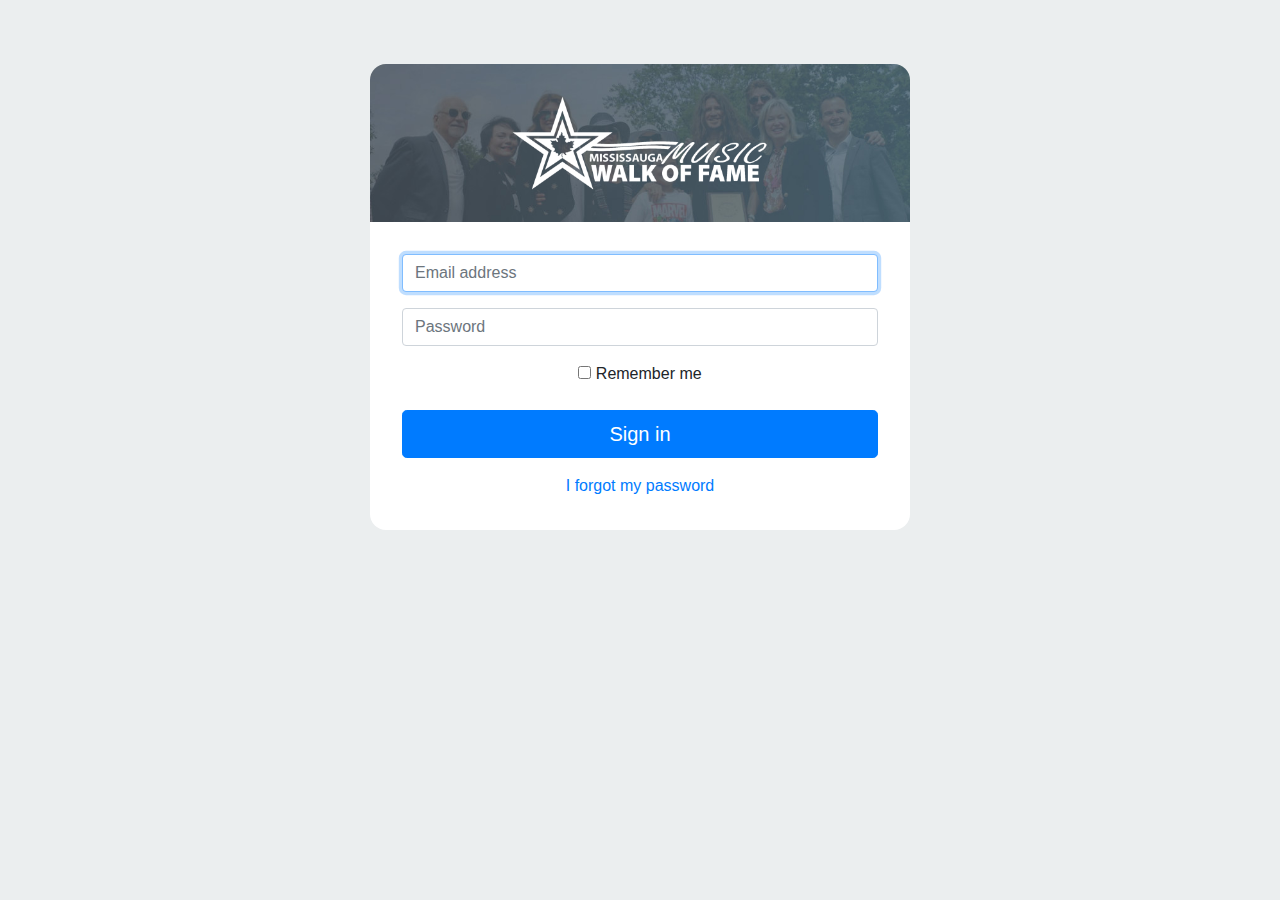
<file: index.html>
<!doctype html>
<html lang="en">
  <head>
    <meta charset="utf-8">
    <meta name="viewport" content="width=device-width, initial-scale=1, shrink-to-fit=no">
    <link rel="icon" href="/docs/4.0/assets/img/favicons/favicon.ico">
    <title>Missisauga Music Walk of Fame Dashboard Log in</title>
    <link href="css/bootstrap.min.css" rel="stylesheet">
    <link href="css/main.css" rel="stylesheet">
  </head>

  <body class="text-center">
    <div class="container">
        <div class="row justify-content-center">
            <div class="col-md-6 signin_container">
                <div class="upper">
                    <img src="res/logo.png" alt="" width="256px">

                </div>
                <div class="lower">
                    <label for="inputEmail" class="sr-only">Email address</label>
                    <input type="email" id="inputEmail" class="form-control" placeholder="Email address" required autofocus>
                    <label for="inputPassword" class="sr-only">Password</label>
                    <input type="password" id="inputPassword" class="form-control" placeholder="Password" required>
                    <div class="checkbox mb-3">
                        <label>
                        <input type="checkbox" value="remember-me"> Remember me
                        </label>
                    </div>
                    <a href="dashboard.html" class="btn btn-lg btn-primary btn-block">Sign in</a>
                    <a href="forgot.html">I forgot my password</a>
                </div>
            </div>
        </div>
    </div>
  </body>
</html>
</file>
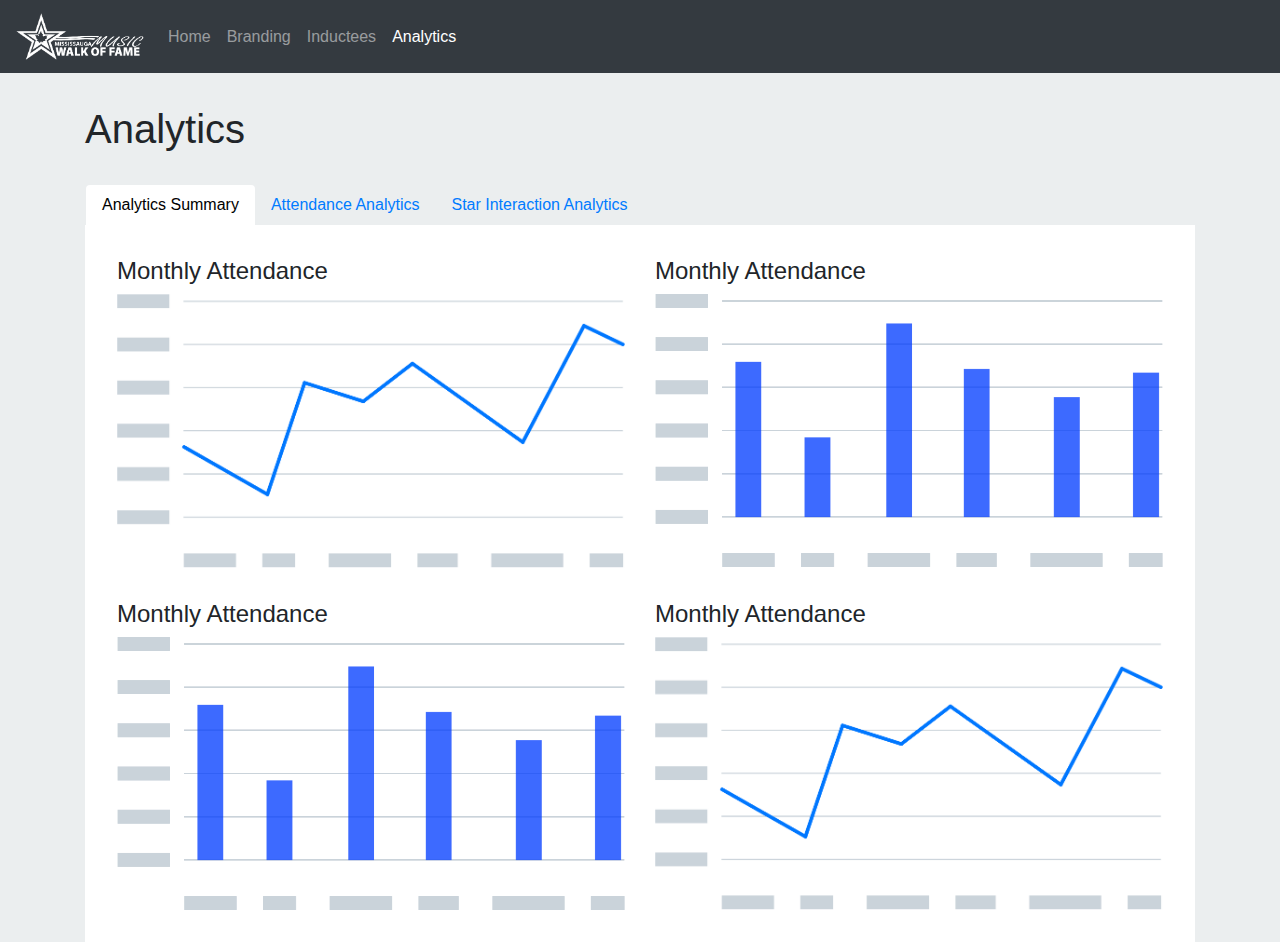
<file: analytics_1.html>
<!doctype html>
<html lang="en">
  <head>
    <meta charset="utf-8">
    <meta name="viewport" content="width=device-width, initial-scale=1, shrink-to-fit=no">
    <link rel="icon" href="/docs/4.0/assets/img/favicons/favicon.ico">
    <title>Missisauga Music Walk of Fame Dashboard Log in</title>
    <link href="css/bootstrap.min.css" rel="stylesheet">
    <link href="css/main.css" rel="stylesheet">
  </head>
<body>
    <nav class="navbar navbar-expand-lg navbar-dark bg-dark" style="margin-bottom:2rem;">
        <a class="navbar-brand" href="#"><img src="res/logo.png" width="128px"></a>
        <button class="navbar-toggler" type="button" data-toggle="collapse" data-target="#navbarNavAltMarkup" aria-controls="navbarNavAltMarkup" aria-expanded="false" aria-label="Toggle navigation">
          <span class="navbar-toggler-icon"></span>
        </button>
        <div class="collapse navbar-collapse" id="navbarNavAltMarkup">
          <div class="navbar-nav">
            <a class="nav-item nav-link" href="dashboard.html">Home <span class="sr-only">(current)</span></a>
            <a class="nav-item nav-link" href="branding.html">Branding</a>
            <a class="nav-item nav-link" href="inductee_list.html">Inductees</a>
            <a class="nav-item nav-link active" href="analytics_1.html">Analytics</a>
          </div>
        </div>
      </nav>
    <div class="container">
        <div class="row">
            <div class="col-md-12">
                <h1>Analytics</h1>
            </div>
        </div>
        <div class="row">
            <ul class="nav nav-pills">
                <li class="nav-item">
                  <a class="nav-link active" href="analytics_1.html">Analytics Summary</a>
                </li>
                <li class="nav-item">
                  <a class="nav-link" href="analytics_2.html">Attendance Analytics</a>
                </li>
                <li class="nav-item">
                  <a class="nav-link" href="analytics_3.html">Star Interaction Analytics</a>
                </li>
              </ul>
        </div>
        <div class="content_container">
            <div class="row justify-content-center">
                <div class="col-md-6">
                  <h4>Monthly Attendance</h4>
                  <img src="res/graph_01.png" width="100%"></div>
                <div class="col-md-6">
                  <h4>Monthly Attendance</h4>
                  <img src="res/graph_02.png" width="100%"></div>
            </div>
            <div class="row justify-content-center" style="margin-top:2rem;">
                <div class="col-md-6">
                  <h4>Monthly Attendance</h4>
                  <img src="res/graph_02.png" width="100%"></div>
                <div class="col-md-6">
                  <h4>Monthly Attendance</h4>
                  <img src="res/graph_01.png" width="100%"></div>
            </div>
        </div>
    </div>
      
</body>
</html>
</file>
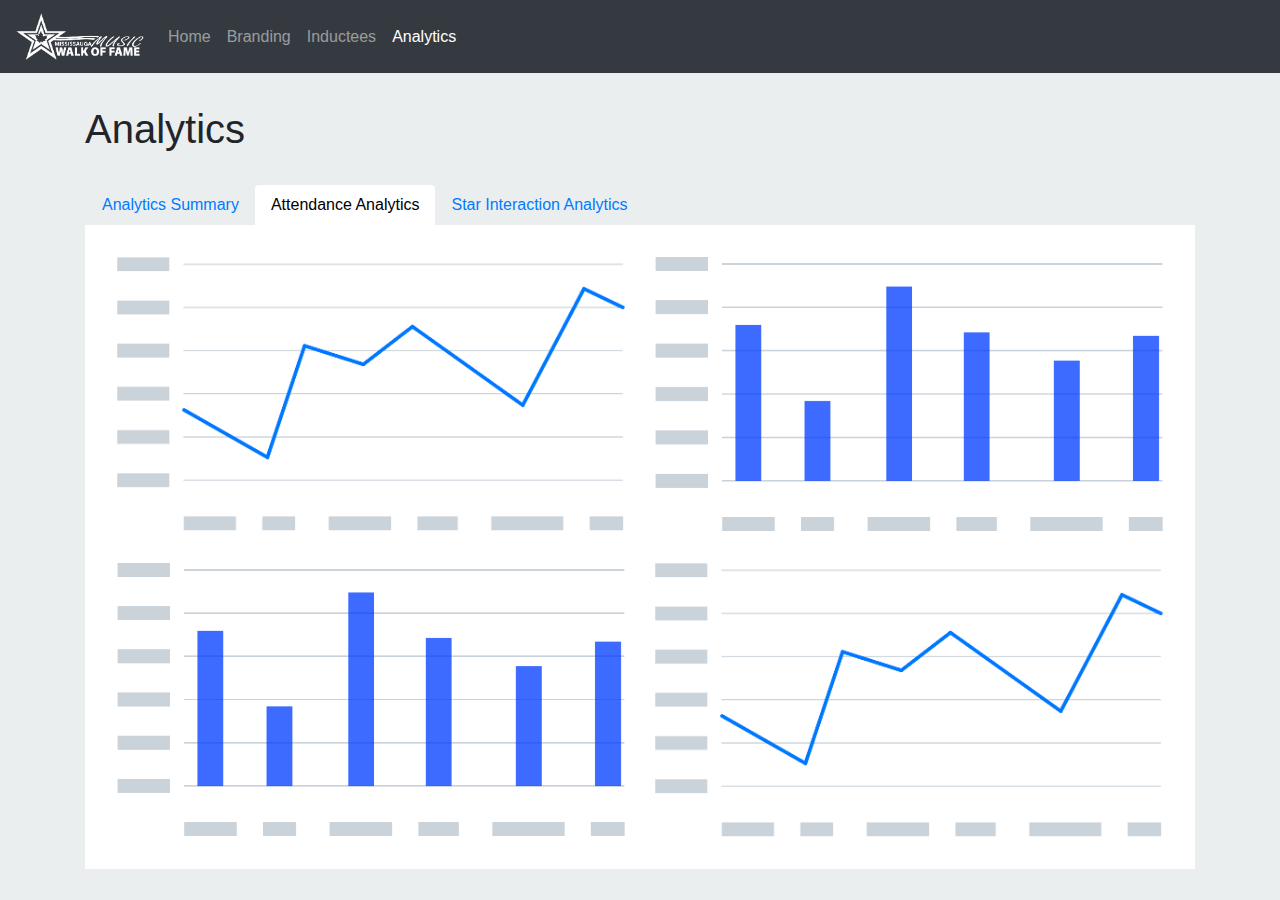
<file: analytics_2.html>
<!doctype html>
<html lang="en">
  <head>
    <meta charset="utf-8">
    <meta name="viewport" content="width=device-width, initial-scale=1, shrink-to-fit=no">
    <link rel="icon" href="/docs/4.0/assets/img/favicons/favicon.ico">
    <title>Missisauga Music Walk of Fame Dashboard Log in</title>
    <link href="css/bootstrap.min.css" rel="stylesheet">
    <link href="css/main.css" rel="stylesheet">
  </head>
<body>
    <nav class="navbar navbar-expand-lg navbar-dark bg-dark" style="margin-bottom:2rem;">
        <a class="navbar-brand" href="#"><img src="res/logo.png" width="128px"></a>
        <button class="navbar-toggler" type="button" data-toggle="collapse" data-target="#navbarNavAltMarkup" aria-controls="navbarNavAltMarkup" aria-expanded="false" aria-label="Toggle navigation">
          <span class="navbar-toggler-icon"></span>
        </button>
        <div class="collapse navbar-collapse" id="navbarNavAltMarkup">
          <div class="navbar-nav">
            <a class="nav-item nav-link" href="dashboard.html">Home <span class="sr-only">(current)</span></a>
            <a class="nav-item nav-link" href="branding.html">Branding</a>
            <a class="nav-item nav-link" href="inductees.html">Inductees</a>
            <a class="nav-item nav-link active" href="analytics_1.html">Analytics</a>
          </div>
        </div>
      </nav>
    <div class="container">
        <div class="row">
            <div class="col-md-12">
                <h1>Analytics</h1>
            </div>
        </div>
        <div class="row">
            <ul class="nav nav-pills">
                <li class="nav-item">
                  <a class="nav-link" href="analytics_1.html">Analytics Summary</a>
                </li>
                <li class="nav-item">
                  <a class="nav-link active" href="analytics_2.html">Attendance Analytics</a>
                </li>
                <li class="nav-item">
                  <a class="nav-link" href="analytics_3.html">Star Interaction Analytics</a>
                </li>
              </ul>
        </div>
        <div class="content_container">
            <div class="row justify-content-center">
                <div class="col-md-6"><img src="res/graph_01.png" width="100%"></div>
                <div class="col-md-6"><img src="res/graph_02.png" width="100%"></div>
            </div>
            <div class="row justify-content-center" style="margin-top:2rem;">
                <div class="col-md-6"><img src="res/graph_02.png" width="100%"></div>
                <div class="col-md-6"><img src="res/graph_01.png" width="100%"></div>
            </div>
        </div>
    </div>
      
</body>
</html>
</file>
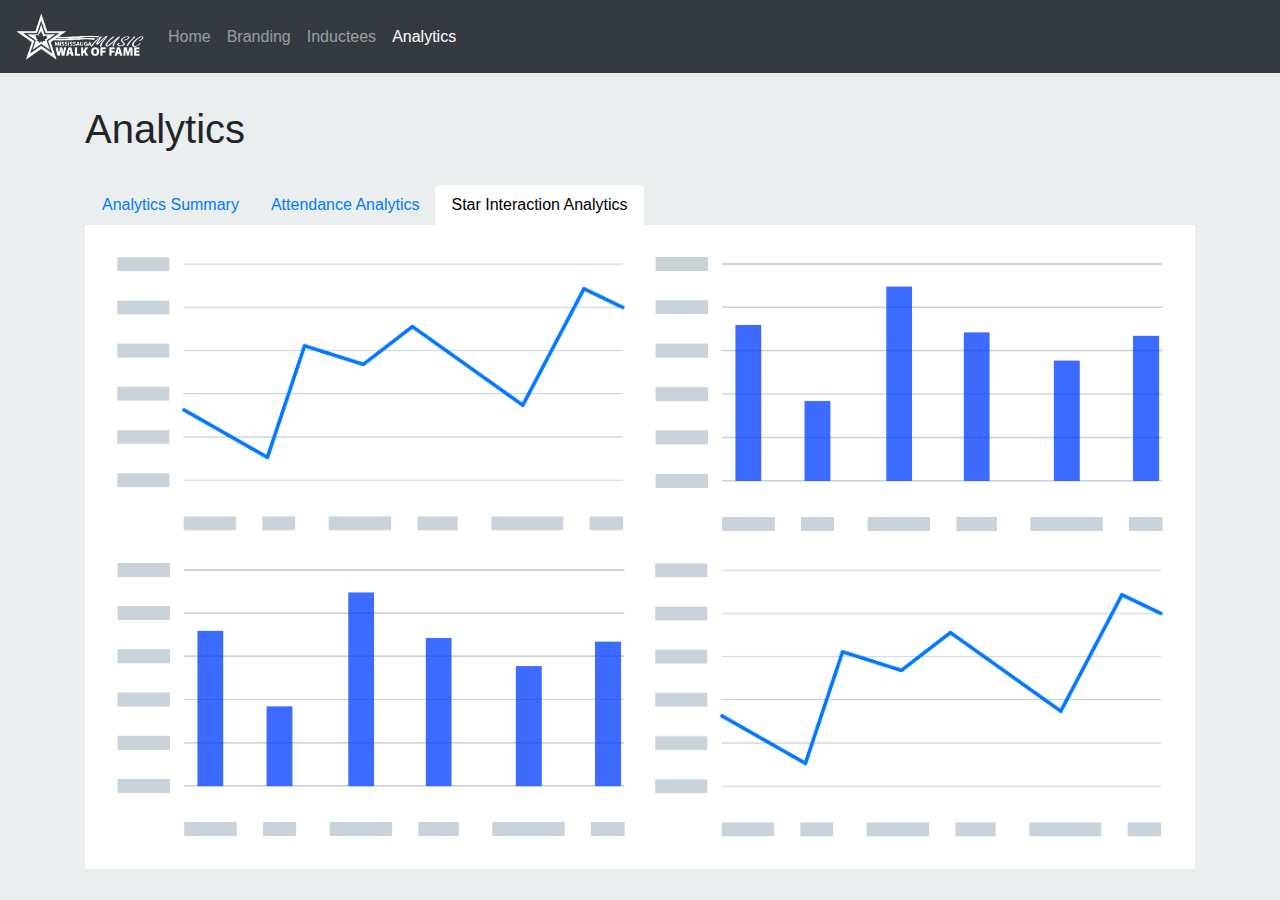
<file: analytics_3.html>
<!doctype html>
<html lang="en">
  <head>
    <meta charset="utf-8">
    <meta name="viewport" content="width=device-width, initial-scale=1, shrink-to-fit=no">
    <link rel="icon" href="/docs/4.0/assets/img/favicons/favicon.ico">
    <title>Missisauga Music Walk of Fame Dashboard Log in</title>
    <link href="css/bootstrap.min.css" rel="stylesheet">
    <link href="css/main.css" rel="stylesheet">
  </head>
<body>
    <nav class="navbar navbar-expand-lg navbar-dark bg-dark" style="margin-bottom:2rem;">
        <a class="navbar-brand" href="#"><img src="res/logo.png" width="128px"></a>
        <button class="navbar-toggler" type="button" data-toggle="collapse" data-target="#navbarNavAltMarkup" aria-controls="navbarNavAltMarkup" aria-expanded="false" aria-label="Toggle navigation">
          <span class="navbar-toggler-icon"></span>
        </button>
        <div class="collapse navbar-collapse" id="navbarNavAltMarkup">
          <div class="navbar-nav">
            <a class="nav-item nav-link" href="dashboard.html">Home <span class="sr-only">(current)</span></a>
            <a class="nav-item nav-link" href="branding.html">Branding</a>
            <a class="nav-item nav-link" href="inductees.html">Inductees</a>
            <a class="nav-item nav-link active" href="analytics_1.html">Analytics</a>
          </div>
        </div>
      </nav>
    <div class="container">
        <div class="row">
            <div class="col-md-12">
                <h1>Analytics</h1>
            </div>
        </div>
        <div class="row">
            <ul class="nav nav-pills">
                <li class="nav-item">
                  <a class="nav-link" href="analytics_1.html">Analytics Summary</a>
                </li>
                <li class="nav-item">
                  <a class="nav-link" href="analytics_2.html">Attendance Analytics</a>
                </li>
                <li class="nav-item">
                  <a class="nav-link active" href="analytics_3.html">Star Interaction Analytics</a>
                </li>
              </ul>
        </div>
        <div class="content_container">
            <div class="row justify-content-center">
                <div class="col-md-6"><img src="res/graph_01.png" width="100%"></div>
                <div class="col-md-6"><img src="res/graph_02.png" width="100%"></div>
            </div>
            <div class="row justify-content-center" style="margin-top:2rem;">
                <div class="col-md-6"><img src="res/graph_02.png" width="100%"></div>
                <div class="col-md-6"><img src="res/graph_01.png" width="100%"></div>
            </div>
        </div>
    </div>
      
</body>
</html>
</file>
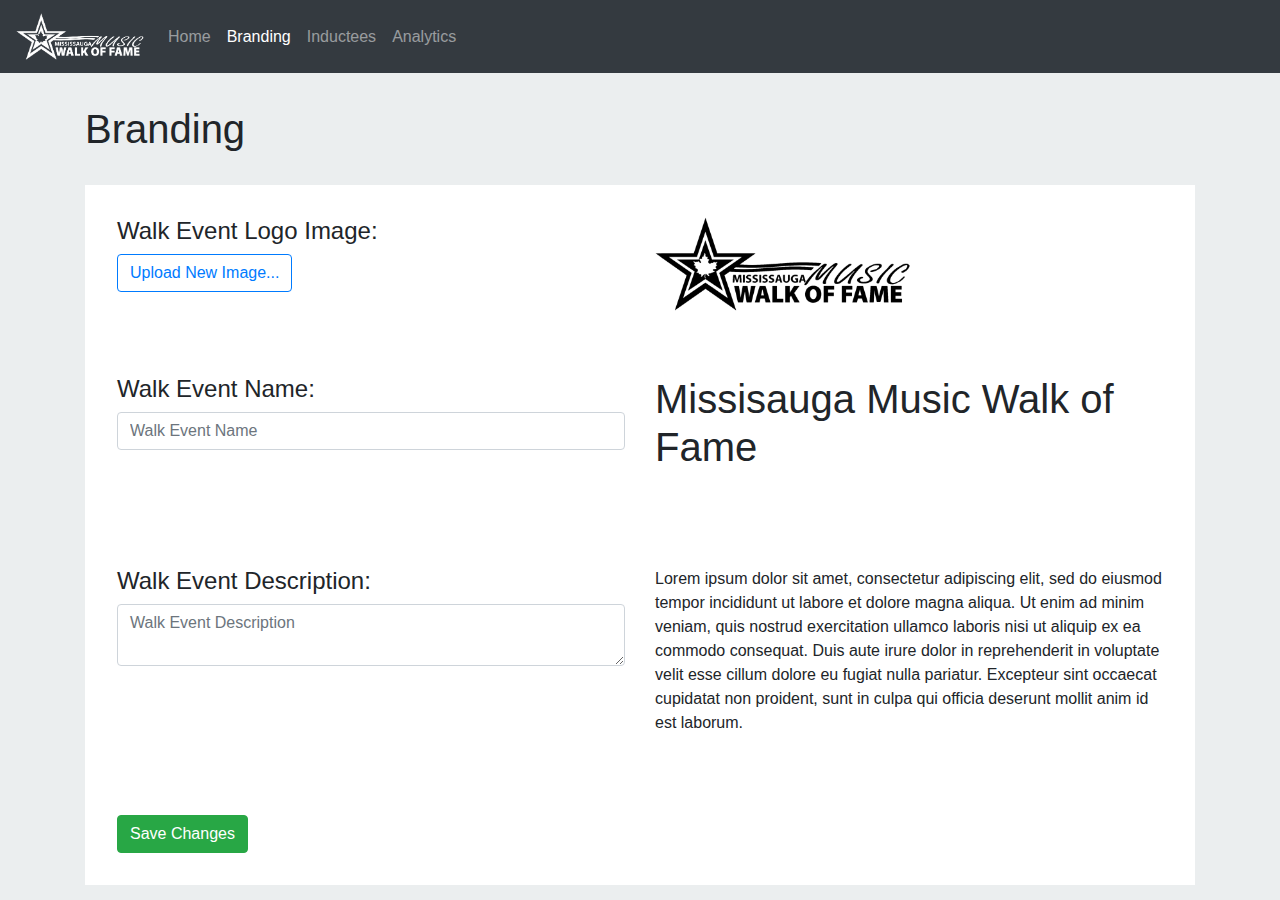
<file: branding.html>
<!doctype html>
<html lang="en">
  <head>
    <meta charset="utf-8">
    <meta name="viewport" content="width=device-width, initial-scale=1, shrink-to-fit=no">
    <link rel="icon" href="/docs/4.0/assets/img/favicons/favicon.ico">
    <title>Missisauga Music Walk of Fame Dashboard Log in</title>
    <link href="css/bootstrap.min.css" rel="stylesheet">
    <link href="css/main.css" rel="stylesheet">
  </head>
<body>
    <nav class="navbar navbar-expand-lg navbar-dark bg-dark" style="margin-bottom:2rem;">
        <a class="navbar-brand" href="#"><img src="res/logo.png" width="128px"></a>
        <button class="navbar-toggler" type="button" data-toggle="collapse" data-target="#navbarNavAltMarkup" aria-controls="navbarNavAltMarkup" aria-expanded="false" aria-label="Toggle navigation">
          <span class="navbar-toggler-icon"></span>
        </button>
        <div class="collapse navbar-collapse" id="navbarNavAltMarkup">
          <div class="navbar-nav">
            <a class="nav-item nav-link " href="dashboard.html">Home <span class="sr-only">(current)</span></a>
            <a class="nav-item nav-link active" href="branding.html">Branding</a>
            <a class="nav-item nav-link" href="inductee_list.html">Inductees</a>
            <a class="nav-item nav-link" href="analytics_1.html">Analytics</a>
          </div>
        </div>
      </nav>
    <div class="container">
        <div class="row">
            <div class="col-md-12">
                <h1>Branding</h1>
            </div>
        </div>
        <div class="content_container">
          <div class="row" style="margin-bottom:4rem;">
            <div class="col-md-6">
              <h4 for="eventName">Walk Event Logo Image:</h4>
              <button type="button" class="btn btn-outline-primary">Upload New Image...</button>
            </div>
            <div class="col-md-6">
              <img src="res/logo_inv.png" width="256px"> 
            </div>
        </div>
        <div class="row" style="margin-bottom:4rem;">
          <div class="col-md-6">
            <h4 for="eventName">Walk Event Name:</h4>
            <input class="form-control" placeholder="Walk Event Name" required>
          </div>
          <div class="col-md-6">
            <h1>Missisauga Music Walk of Fame</h1>
          </div>
        </div>
        <div class="row" style="margin-bottom:4rem;">
          <div class="col-md-6">
            <h4 for="eventName">Walk Event Description:</h4>
            <textarea class="form-control" placeholder="Walk Event Description" required></textarea>
          </div>
          <div class="col-md-6">
            <p>Lorem ipsum dolor sit amet, consectetur adipiscing elit, sed do eiusmod tempor incididunt ut labore et dolore magna aliqua. Ut enim ad minim veniam, quis nostrud exercitation ullamco laboris nisi ut aliquip ex ea commodo consequat. Duis aute irure dolor in reprehenderit in voluptate velit esse cillum dolore eu fugiat nulla pariatur. Excepteur sint occaecat cupidatat non proident, sunt in culpa qui officia deserunt mollit anim id est laborum.</p>
          </div>
        </div>
        <div class="row">
          <div class="col-md-4">
            <a href="dashboard.html" class="btn btn-success">Save Changes</a>
          </div>
        </div>
      </div>

    </div>

      
</body>
</html>
</file>
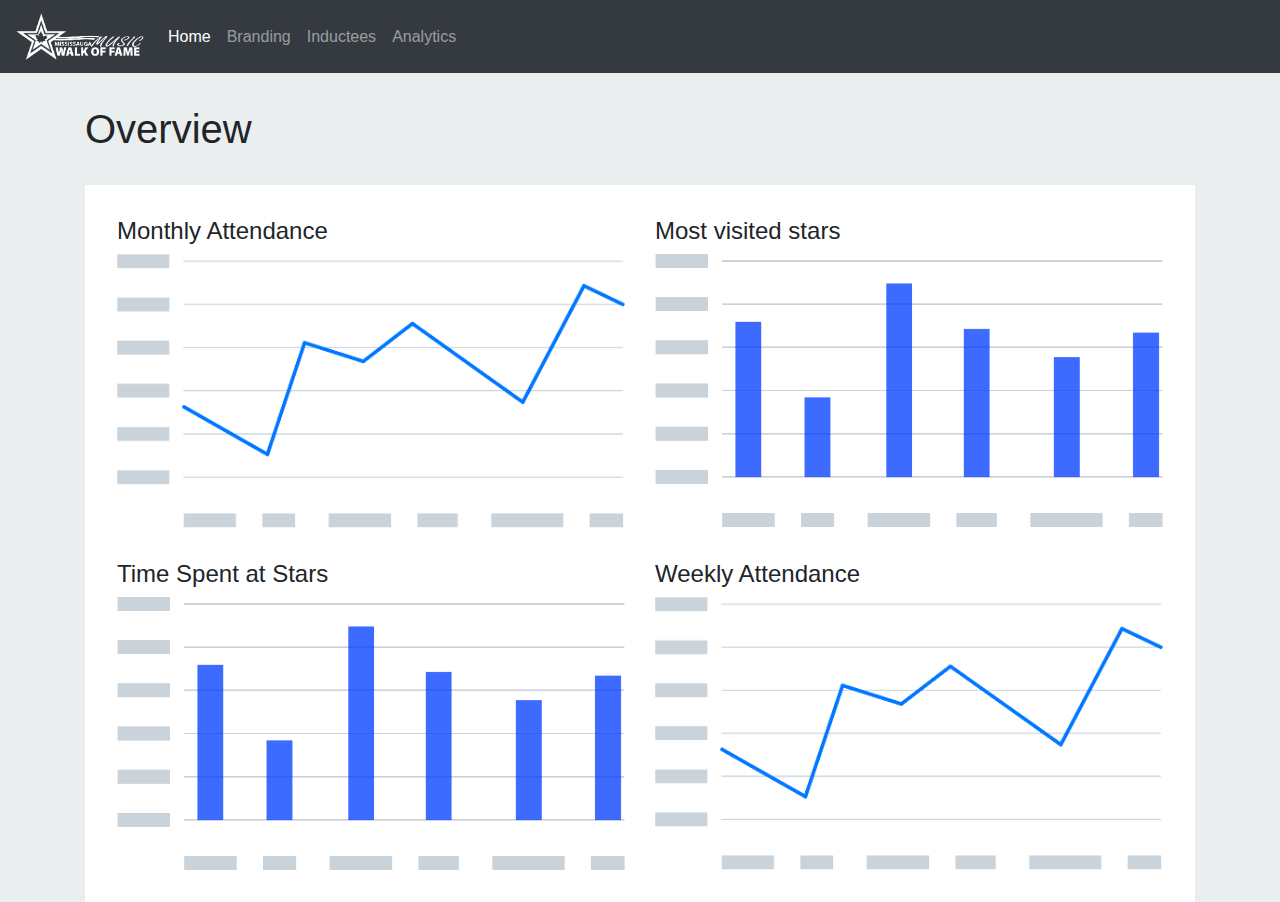
<file: dashboard.html>
<!doctype html>
<html lang="en">
  <head>
    <meta charset="utf-8">
    <meta name="viewport" content="width=device-width, initial-scale=1, shrink-to-fit=no">
    <link rel="icon" href="/docs/4.0/assets/img/favicons/favicon.ico">
    <title>Missisauga Music Walk of Fame Dashboard Log in</title>
    <link href="css/bootstrap.min.css" rel="stylesheet">
    <link href="css/main.css" rel="stylesheet">
  </head>
<body>
    <nav class="navbar navbar-expand-lg navbar-dark bg-dark" style="margin-bottom:2rem;">
        <a class="navbar-brand" href="#"><img src="res/logo.png" width="128px"></a>
        <button class="navbar-toggler" type="button" data-toggle="collapse" data-target="#navbarNavAltMarkup" aria-controls="navbarNavAltMarkup" aria-expanded="false" aria-label="Toggle navigation">
          <span class="navbar-toggler-icon"></span>
        </button>
        <div class="collapse navbar-collapse" id="navbarNavAltMarkup">
          <div class="navbar-nav">
            <a class="nav-item nav-link active" href="dashboard.html">Home <span class="sr-only">(current)</span></a>
            <a class="nav-item nav-link" href="branding.html">Branding</a>
            <a class="nav-item nav-link" href="inductee_list.html">Inductees</a>
            <a class="nav-item nav-link" href="analytics_1.html">Analytics</a>
          </div>
        </div>
      </nav>
    <div class="container">
        <div class="row">
            <div class="col-md-12">
                <h1>Overview</h1>
            </div>
        </div>
        <div class="content_container">
            <div class="row justify-content-center">
                <div class="col-md-6">
                    <h4>Monthly Attendance</h4>
                    <img src="res/graph_01.png" width="100%">
                </div>
                <div class="col-md-6">
                    <h4>Most visited stars</h4>
                    <img src="res/graph_02.png" width="100%"></div>
            </div>
            <div class="row justify-content-center" style="margin-top:2rem;">
                <div class="col-md-6">
                    <h4>Time Spent at Stars</h4>
                    <img src="res/graph_02.png" width="100%"></div>
                <div class="col-md-6">
                    <h4>Weekly Attendance</h4>
                    <img src="res/graph_01.png" width="100%"></div>
            </div>
        </div>
    </div>
      
</body>
</html>
</file>
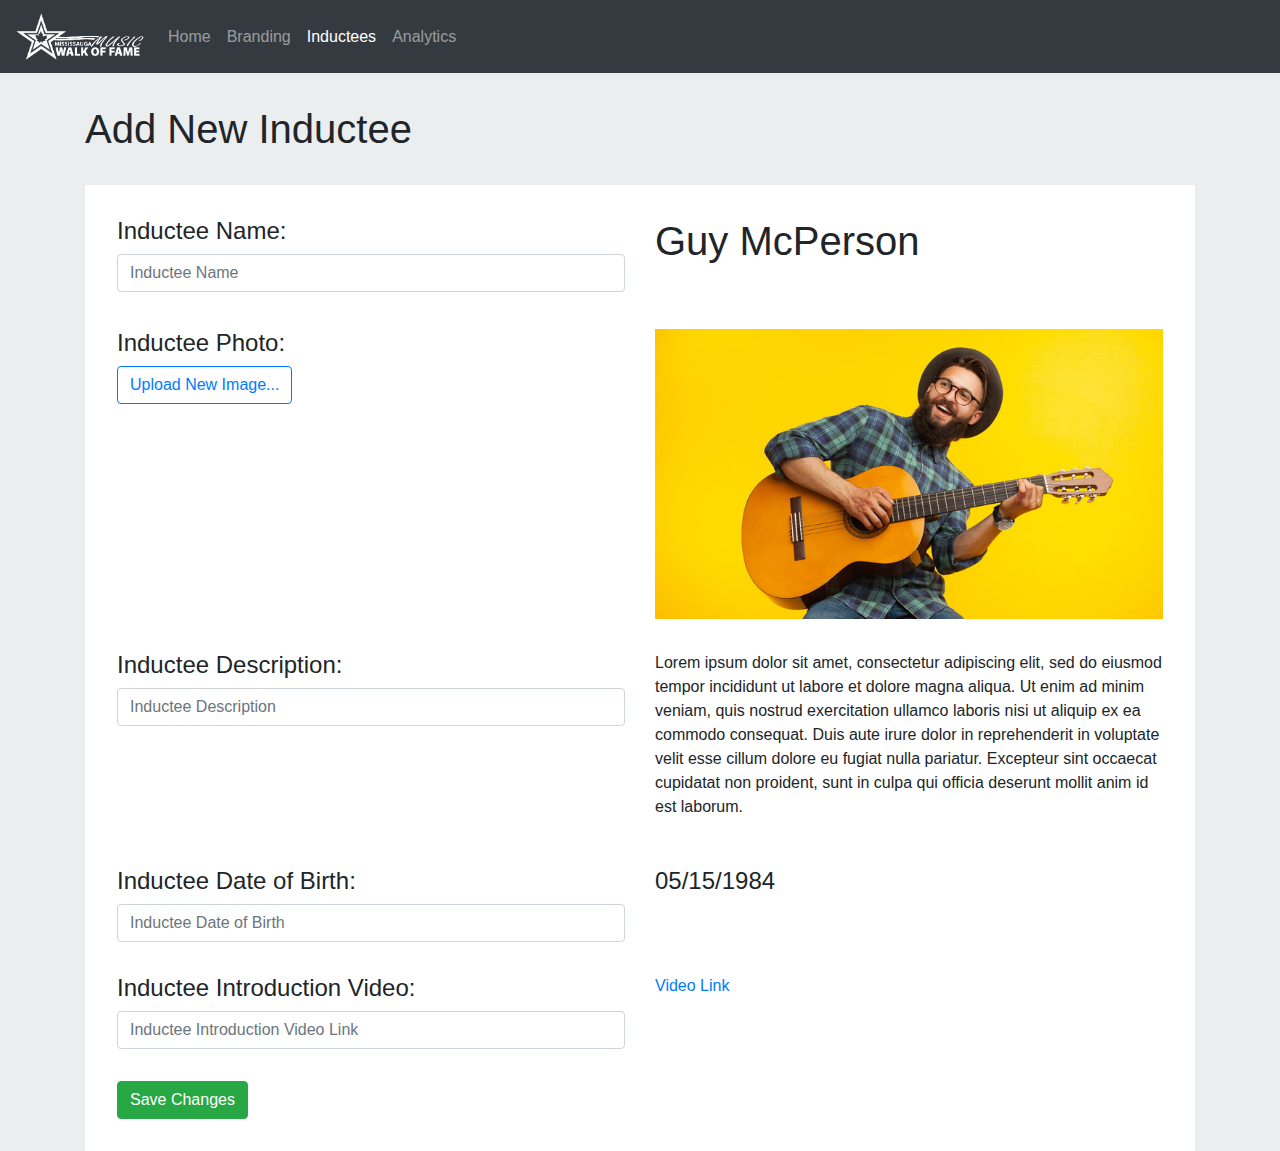
<file: inductee_edit.html>
<!doctype html>
<html lang="en">
  <head>
    <meta charset="utf-8">
    <meta name="viewport" content="width=device-width, initial-scale=1, shrink-to-fit=no">
    <link rel="icon" href="/docs/4.0/assets/img/favicons/favicon.ico">
    <title>Missisauga Music Walk of Fame Dashboard Log in</title>
    <link href="css/bootstrap.min.css" rel="stylesheet">
    <link href="css/main.css" rel="stylesheet">
  </head>
<body>
    <nav class="navbar navbar-expand-lg navbar-dark bg-dark" style="margin-bottom:2rem;">
        <a class="navbar-brand" href="#"><img src="res/logo.png" width="128px"></a>
        <button class="navbar-toggler" type="button" data-toggle="collapse" data-target="#navbarNavAltMarkup" aria-controls="navbarNavAltMarkup" aria-expanded="false" aria-label="Toggle navigation">
          <span class="navbar-toggler-icon"></span>
        </button>
        <div class="collapse navbar-collapse" id="navbarNavAltMarkup">
          <div class="navbar-nav">
            <a class="nav-item nav-link" href="dashboard.html">Home <span class="sr-only">(current)</span></a>
            <a class="nav-item nav-link" href="branding.html">Branding</a>
            <a class="nav-item nav-link active" href="inductee_list.html">Inductees</a>
            <a class="nav-item nav-link" href="analytics_1.html">Analytics</a>
          </div>
        </div>
      </nav>
    <div class="container">
        <div class="row">
            <div class="col-md-12">
                <h1>Add New Inductee</h1>
            </div>
        </div>
        <div class="content_container">
          <div class="row">
            <div class="col-md-6">
              <h4>Inductee Name:</h4>
              <input class="form-control" placeholder="Inductee Name" required>
            </div>
            <div class="col-md-6">
              <h1>Guy McPerson</h1>
            </div>
          </div>

          <div class="row" style="margin-top:2rem;">
            <div class="col-md-6">
              <h4 for="eventName">Inductee Photo:</h4>
              <button type="button" class="btn btn-outline-primary">Upload New Image...</button>
            </div>
            <div class="col-md-6">
              <img src="res/musician_full.jpg" width="100%">
            </div>
        </div>

          <div class="row" style="margin-top:2rem;">
            <div class="col-md-6">
              <h4>Inductee Description:</h4>
              <input class="form-control" placeholder="Inductee Description" required>
            </div>
            <div class="col-md-6">
              <p>Lorem ipsum dolor sit amet, consectetur adipiscing elit, sed do eiusmod tempor incididunt ut labore et dolore magna aliqua. Ut enim ad minim veniam, quis nostrud exercitation ullamco laboris nisi ut aliquip ex ea commodo consequat. Duis aute irure dolor in reprehenderit in voluptate velit esse cillum dolore eu fugiat nulla pariatur. Excepteur sint occaecat cupidatat non proident, sunt in culpa qui officia deserunt mollit anim id est laborum.</p>
            </div>
          </div>

          <div class="row" style="margin-top:2rem;">
            <div class="col-md-6">
              <h4>Inductee Date of Birth:</h4>
              <input class="form-control" placeholder="Inductee Date of Birth" required>
            </div>
            <div class="col-md-6">
              <h4>05/15/1984</h4>
            </div>
          </div>

          <div class="row" style="margin-top:2rem;">
            <div class="col-md-6">
              <h4>Inductee Introduction Video:</h4>
              <input class="form-control" placeholder="Inductee Introduction Video Link" required>
            </div>
            <div class="col-md-6">
              <a href="#">Video Link</a>
            </div>
          </div>


          <div class="row" style="margin-top:2rem;">
            <div class="col-md-4">
              <a href="inductee_list.html" class="btn btn-success">Save Changes</a>
            </div>
          </div>

    </div>
</body>
</html>
</file>
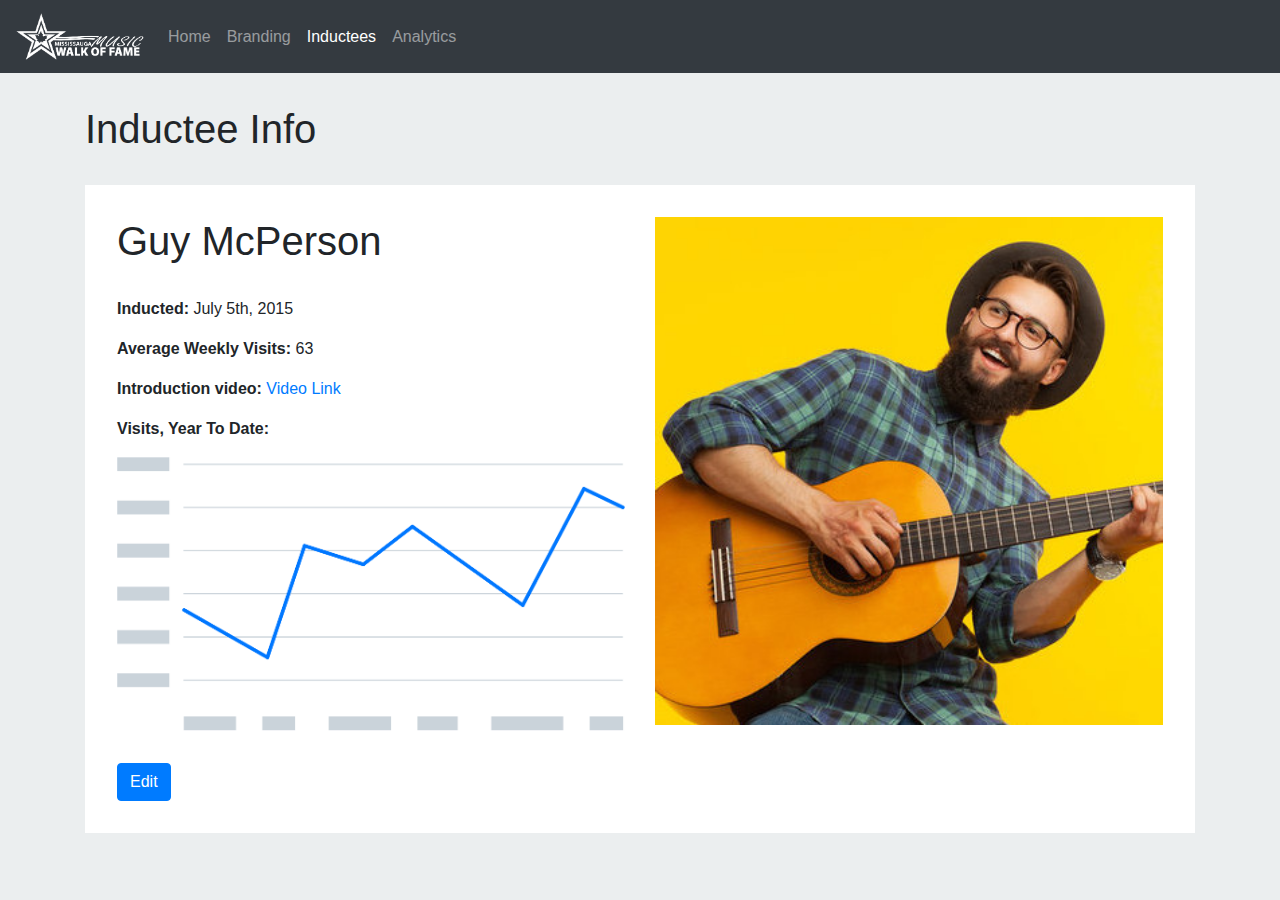
<file: inductee_info.html>
<!doctype html>
<html lang="en">
  <head>
    <meta charset="utf-8">
    <meta name="viewport" content="width=device-width, initial-scale=1, shrink-to-fit=no">
    <link rel="icon" href="/docs/4.0/assets/img/favicons/favicon.ico">
    <title>Missisauga Music Walk of Fame Dashboard Log in</title>
    <link href="css/bootstrap.min.css" rel="stylesheet">
    <link href="css/main.css" rel="stylesheet">
  </head>
<body>
    <nav class="navbar navbar-expand-lg navbar-dark bg-dark" style="margin-bottom:2rem;">
        <a class="navbar-brand" href="#"><img src="res/logo.png" width="128px"></a>
        <button class="navbar-toggler" type="button" data-toggle="collapse" data-target="#navbarNavAltMarkup" aria-controls="navbarNavAltMarkup" aria-expanded="false" aria-label="Toggle navigation">
          <span class="navbar-toggler-icon"></span>
        </button>
        <div class="collapse navbar-collapse" id="navbarNavAltMarkup">
          <div class="navbar-nav">
            <a class="nav-item nav-link" href="dashboard.html">Home <span class="sr-only">(current)</span></a>
            <a class="nav-item nav-link" href="branding.html">Branding</a>
            <a class="nav-item nav-link active" href="inductee_list.html">Inductees</a>
            <a class="nav-item nav-link" href="analytics_1.html">Analytics</a>
          </div>
        </div>
      </nav>
    <div class="container">
        <div class="row">
            <div class="col-md-12">
                <h1>Inductee Info</h1>
            </div>
        </div>
        <div class="content_container">
          <div class="row justify-content-center">
            <div class="col-md-6">
              <h1>Guy McPerson</h1>
              <p><strong>Inducted:</strong> July 5th, 2015</p>
              <p><strong>Average Weekly Visits:</strong> 63</p>
              <p><strong>Introduction video:</strong> <a href="#">Video Link</a></p>
              <p><strong>Visits, Year To Date:</strong></p>
              <img src="res/graph_01.png" width="100%">
            </div>
            <div class="col-md-6">
              <img src="res/musician_banner.jpg" width="100%">
            </div>
          </div>
          <div class="row justify-content-center">
            <div class="col-md-12" style="margin-top:2rem;">
              <a href="inductee_edit.html" class="btn btn-primary">Edit</a>
            </div>
          </div>

        </div>
    </div>
</body>
</html>
</file>
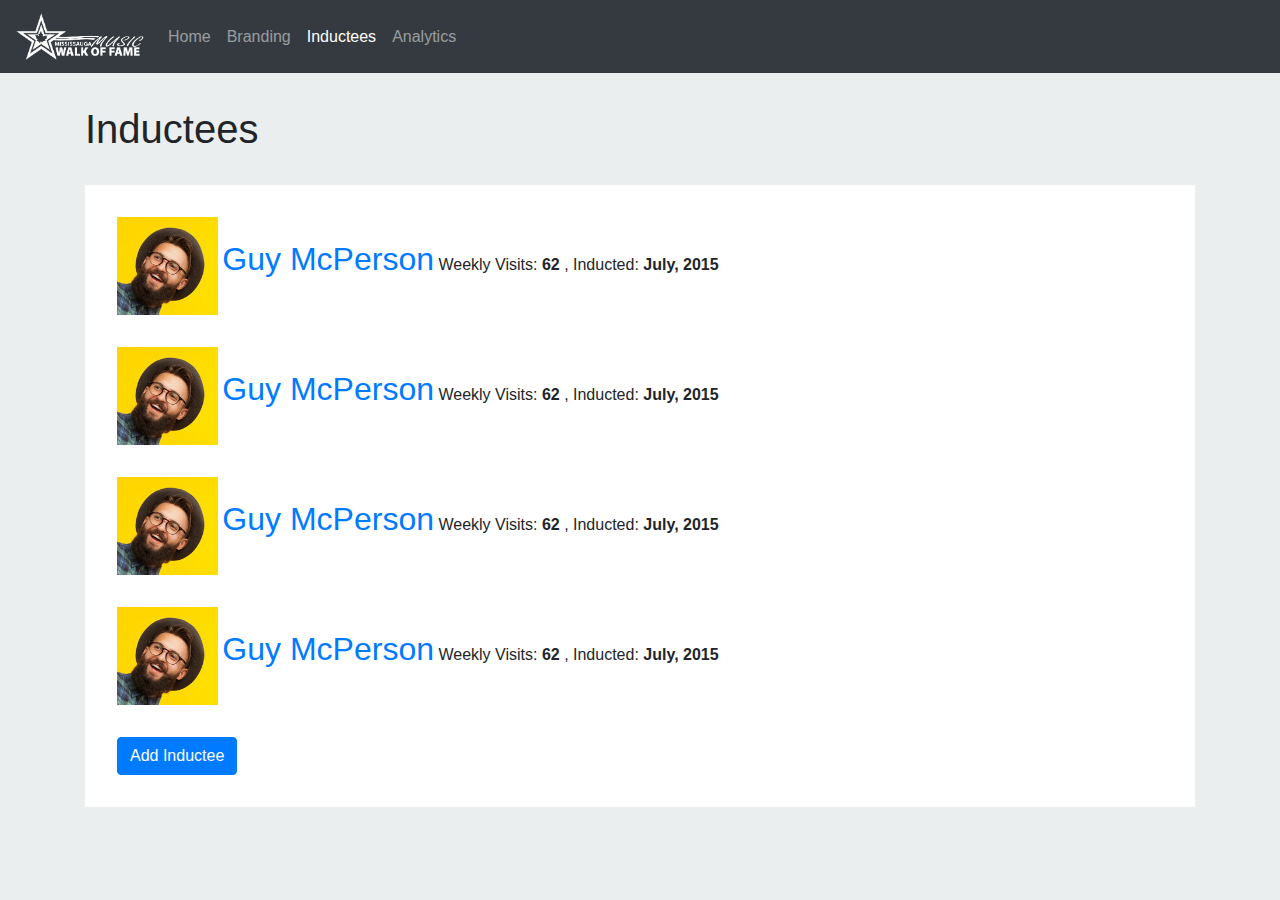
<file: inductee_list.html>
<!doctype html>
<html lang="en">
  <head>
    <meta charset="utf-8">
    <meta name="viewport" content="width=device-width, initial-scale=1, shrink-to-fit=no">
    <link rel="icon" href="/docs/4.0/assets/img/favicons/favicon.ico">
    <title>Missisauga Music Walk of Fame Dashboard Log in</title>
    <link href="css/bootstrap.min.css" rel="stylesheet">
    <link href="css/main.css" rel="stylesheet">
  </head>
<body>
    <nav class="navbar navbar-expand-lg navbar-dark bg-dark" style="margin-bottom:2rem;">
        <a class="navbar-brand" href="#"><img src="res/logo.png" width="128px"></a>
        <button class="navbar-toggler" type="button" data-toggle="collapse" data-target="#navbarNavAltMarkup" aria-controls="navbarNavAltMarkup" aria-expanded="false" aria-label="Toggle navigation">
          <span class="navbar-toggler-icon"></span>
        </button>
        <div class="collapse navbar-collapse" id="navbarNavAltMarkup">
          <div class="navbar-nav">
            <a class="nav-item nav-link" href="dashboard.html">Home <span class="sr-only">(current)</span></a>
            <a class="nav-item nav-link" href="branding.html">Branding</a>
            <a class="nav-item nav-link active" href="inductee_list.html">Inductees</a>
            <a class="nav-item nav-link" href="analytics_1.html">Analytics</a>
          </div>
        </div>
      </nav>
    <div class="container">
        <div class="row">
            <div class="col-md-12">
                <h1>Inductees</h1>
            </div>
        </div>
        <div class="content_container">
          <div class="row justify-content-center" style="margin-bottom:2rem;">
            <div class="col-md-12">
              <img src="res/musician_01.jpg" height="98px">
              <a href="inductee_info.html"><span class="inductee_name">Guy McPerson</span></a>
              <span>Weekly Visits: <strong>62</strong></span>
              <span>, Inducted: <strong>July, 2015</strong></span>
            </div>
          </div>

          <div class="row justify-content-center" style="margin-bottom:2rem;">
            <div class="col-md-12">
              <img src="res/musician_01.jpg" height="98px">
              <a href="inductee_info.html"><span class="inductee_name">Guy McPerson</span></a>
              <span>Weekly Visits: <strong>62</strong></span>
              <span>, Inducted: <strong>July, 2015</strong></span>
            </div>
          </div>

          <div class="row justify-content-center" style="margin-bottom:2rem;">
            <div class="col-md-12">
              <img src="res/musician_01.jpg" height="98px">
              <a href="inductee_info.html"><span class="inductee_name">Guy McPerson</span></a>
              <span>Weekly Visits: <strong>62</strong></span>
              <span>, Inducted: <strong>July, 2015</strong></span>
            </div>
          </div>

          <div class="row justify-content-center"  style="margin-bottom:2rem;">
            <div class="col-md-12">
              <img src="res/musician_01.jpg" height="98px">
              <a href="inductee_info.html"><span class="inductee_name">Guy McPerson</span></a>
              <span>Weekly Visits: <strong>62</strong></span>
              <span>, Inducted: <strong>July, 2015</strong></span>
            </div>
          </div>
          <div class="row" >
            <div class="col-md-12">
              <a href="inductee_new.html" class="btn btn-primary">Add Inductee</a>
            </div>
          </div>
        </div>
    </div>
</body>
</html>
</file>
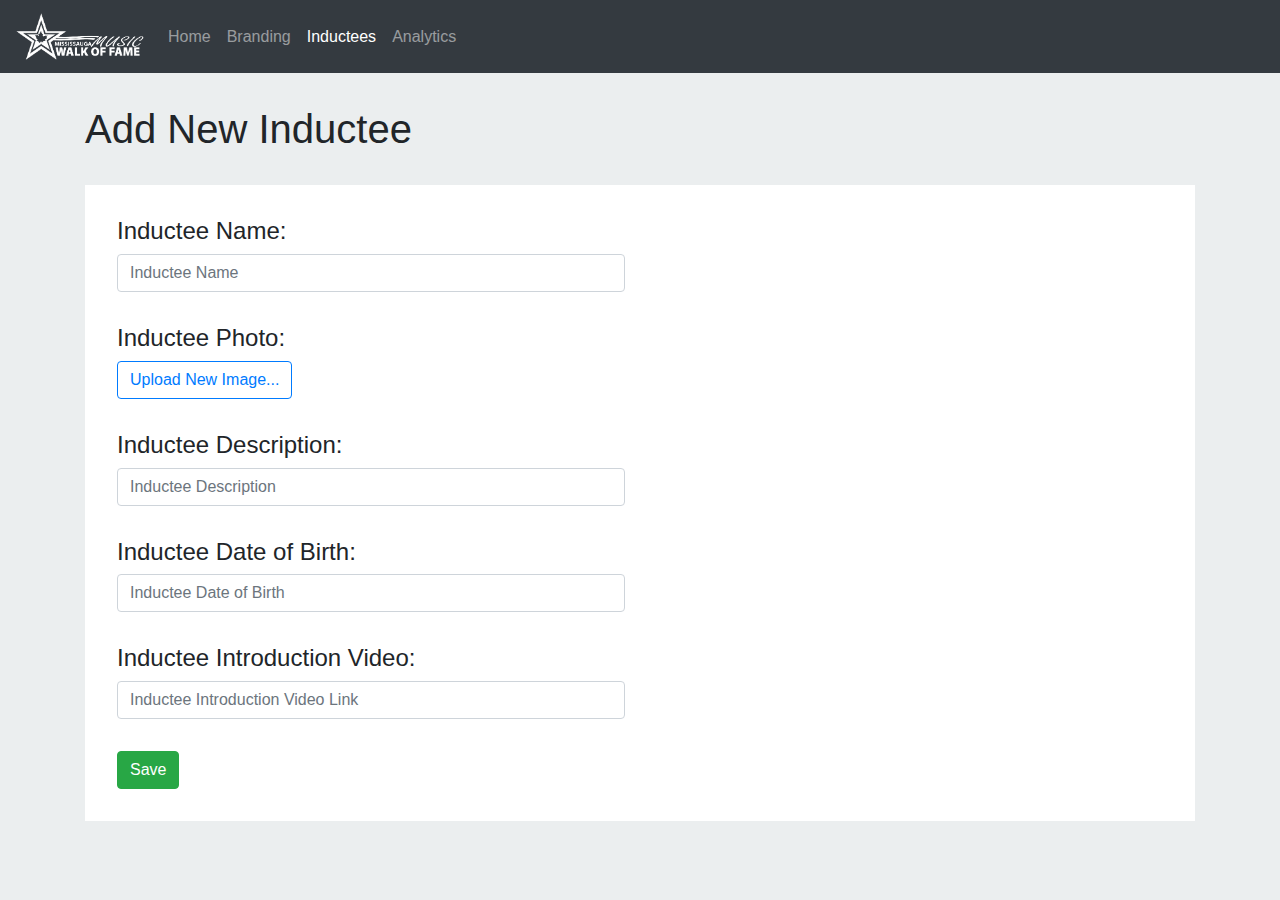
<file: inductee_new.html>
<!doctype html>
<html lang="en">
  <head>
    <meta charset="utf-8">
    <meta name="viewport" content="width=device-width, initial-scale=1, shrink-to-fit=no">
    <link rel="icon" href="/docs/4.0/assets/img/favicons/favicon.ico">
    <title>Missisauga Music Walk of Fame Dashboard Log in</title>
    <link href="css/bootstrap.min.css" rel="stylesheet">
    <link href="css/main.css" rel="stylesheet">
  </head>
<body>
    <nav class="navbar navbar-expand-lg navbar-dark bg-dark" style="margin-bottom:2rem;">
        <a class="navbar-brand" href="#"><img src="res/logo.png" width="128px"></a>
        <button class="navbar-toggler" type="button" data-toggle="collapse" data-target="#navbarNavAltMarkup" aria-controls="navbarNavAltMarkup" aria-expanded="false" aria-label="Toggle navigation">
          <span class="navbar-toggler-icon"></span>
        </button>
        <div class="collapse navbar-collapse" id="navbarNavAltMarkup">
          <div class="navbar-nav">
            <a class="nav-item nav-link" href="dashboard.html">Home <span class="sr-only">(current)</span></a>
            <a class="nav-item nav-link" href="branding.html">Branding</a>
            <a class="nav-item nav-link active" href="inductee_list.html">Inductees</a>
            <a class="nav-item nav-link" href="analytics_1.html">Analytics</a>
          </div>
        </div>
      </nav>
    <div class="container">
        <div class="row">
            <div class="col-md-12">
                <h1>Add New Inductee</h1>
            </div>
        </div>
        <div class="content_container">
          <div class="row">
            <div class="col-md-6">
              <h4>Inductee Name:</h4>
              <input class="form-control" placeholder="Inductee Name" required>
            </div>
            <div class="col-md-6">
              <h1></h1>
            </div>
          </div>

          <div class="row" style="margin-top:2rem;">
            <div class="col-md-6">
              <h4 for="eventName">Inductee Photo:</h4>
              <button type="button" class="btn btn-outline-primary">Upload New Image...</button>
            </div>
            <div class="col-md-6">
              
            </div>
        </div>

          <div class="row" style="margin-top:2rem;">
            <div class="col-md-6">
              <h4>Inductee Description:</h4>
              <input class="form-control" placeholder="Inductee Description" required>
            </div>
          </div>

          <div class="row" style="margin-top:2rem;">
            <div class="col-md-6">
              <h4>Inductee Date of Birth:</h4>
              <input class="form-control" placeholder="Inductee Date of Birth" required>
            </div>
          </div>

          <div class="row" style="margin-top:2rem;">
            <div class="col-md-6">
              <h4>Inductee Introduction Video:</h4>
              <input class="form-control" placeholder="Inductee Introduction Video Link" required>
            </div>
          </div>
          <div class="row" style="margin-top:2rem;">
            <div class="col-md-4">
              <a href="inductee_list.html" class="btn btn-success">Save</a>
            </div>
          </div>

    </div>
</body>
</html>
</file>
<file: css/main.css>
body {
    background: #ebeeef;
}

.signin_container .upper {
    margin-top:4rem;
    background-image: url("../res/mmwf_hero.jpg");
    background-size: cover;
    border-top-left-radius: 16px;
    border-top-right-radius: 16px;
    padding:2rem;
}

.signin_container .lower {
    background: #fff;
    border-bottom-left-radius: 16px;
    border-bottom-right-radius: 16px;
    padding:2rem;
}

.signin_container .lower > input,
.signin_container .lower > a {
    margin-bottom:1rem;
}

h1{
    margin-bottom:2rem;
}

.content_container {
    background:#fff;
    padding:2rem;
}

.nav {
    margin-left:1rem;
}

.nav-pills .nav-link.active {
    background-color: #fff;
    color:#000;
    border-bottom-left-radius: 0;
    border-bottom-right-radius:0;
} 

.inductee_name {
    font-size:2rem;
}
</file>
